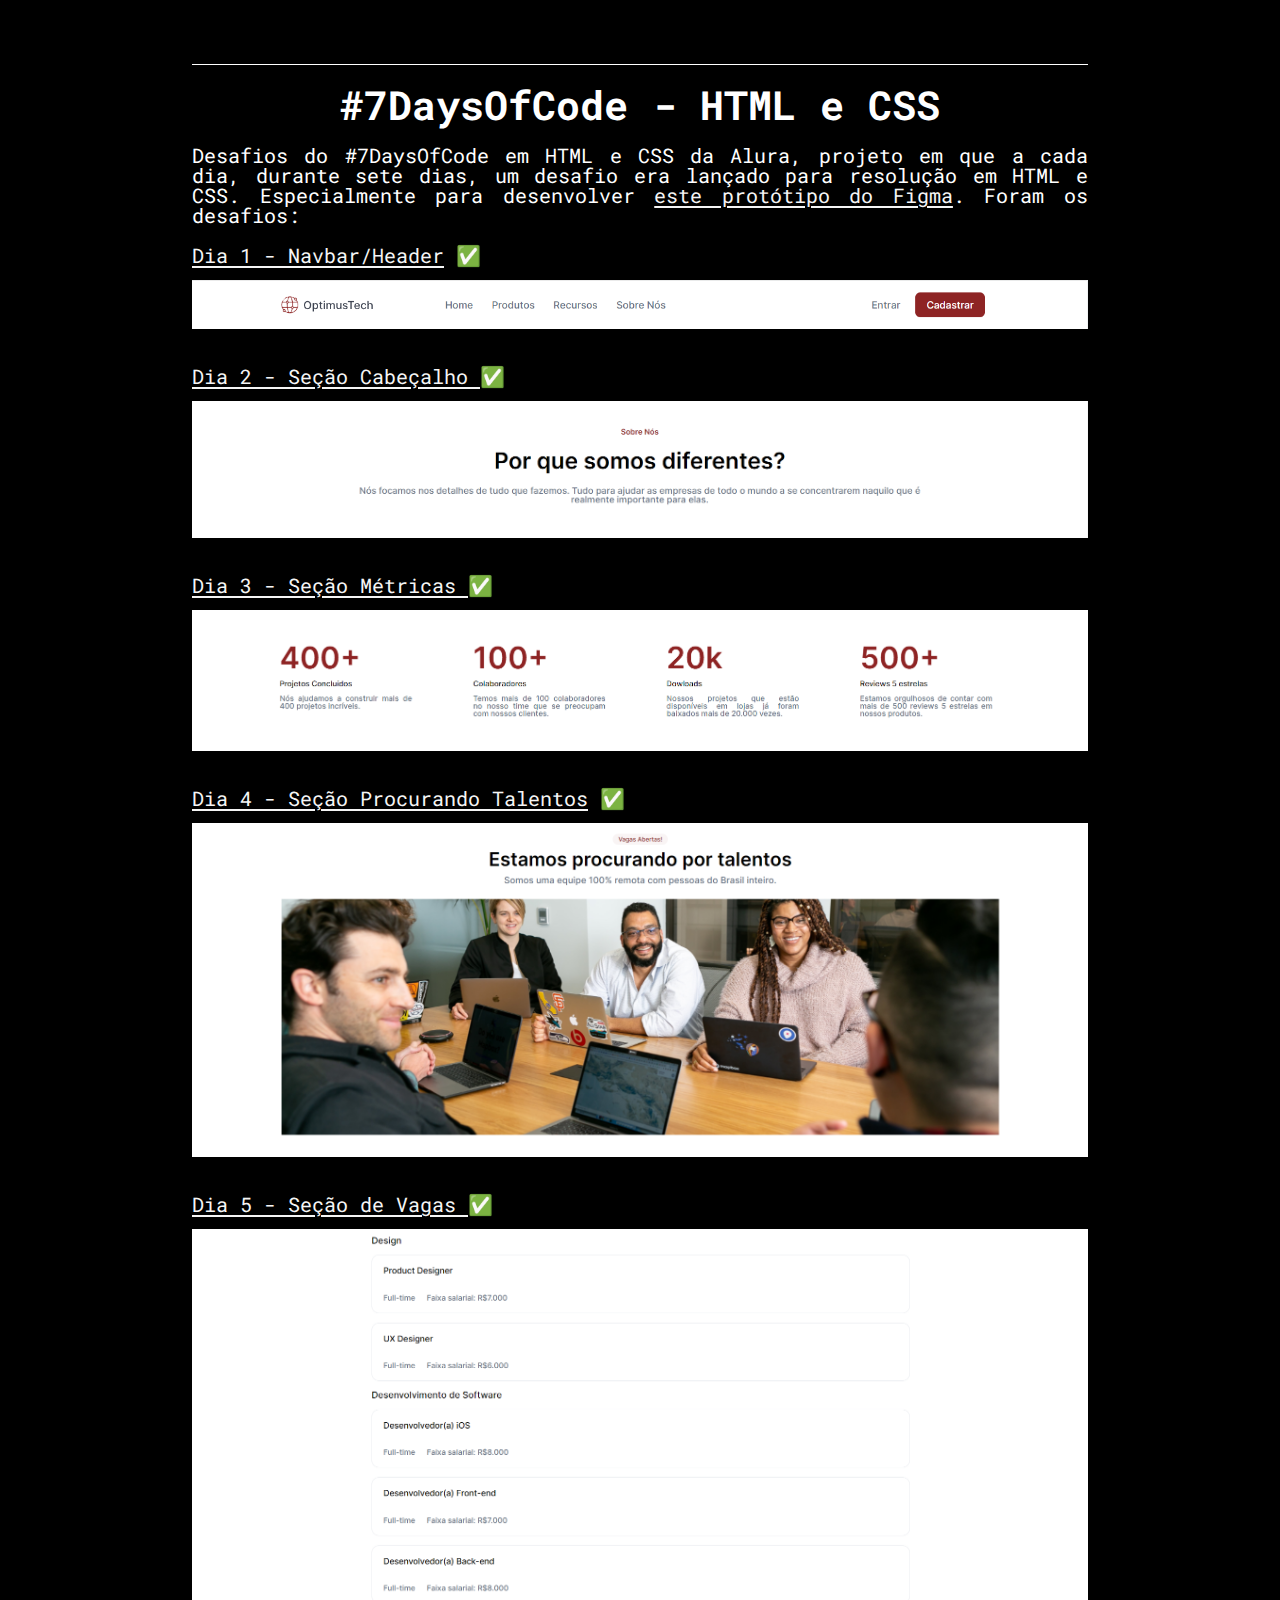
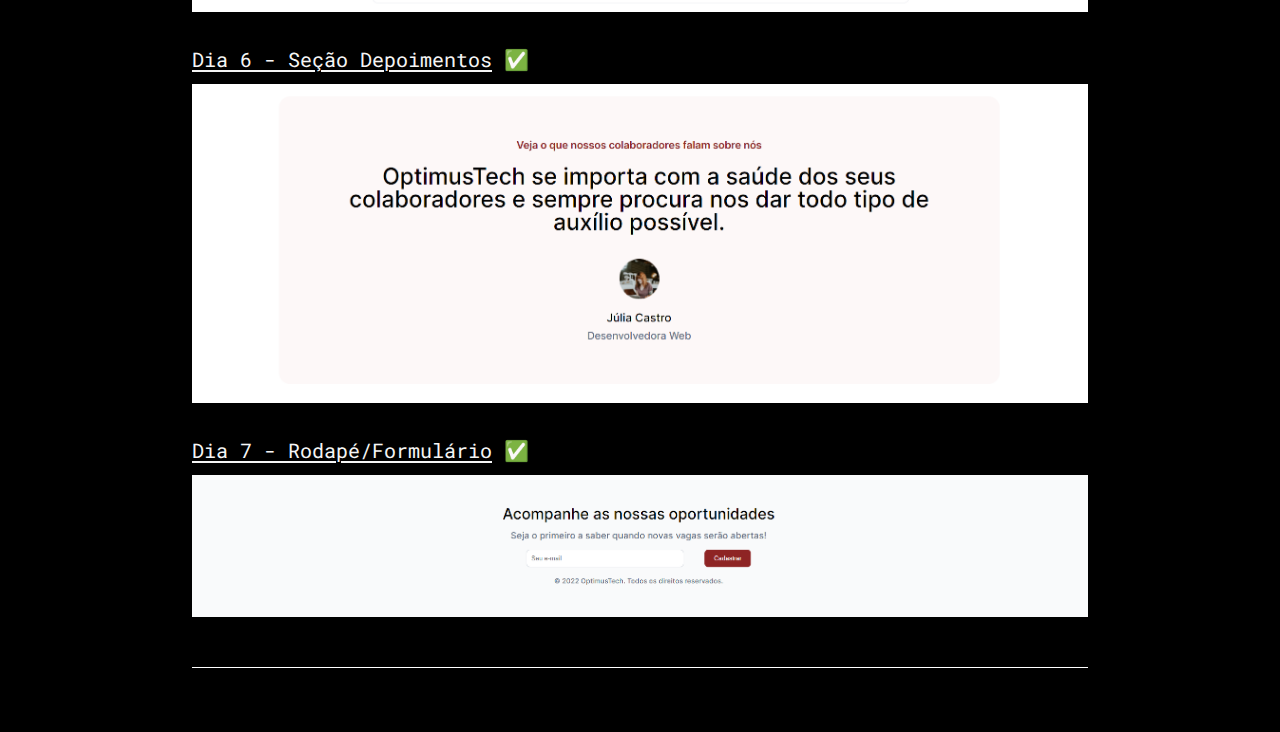
<file: index.html>
<!DOCTYPE html>
<html lang="pt-br">

<head>
    <meta charset="UTF-8">
    <meta http-equiv="X-UA-Compatible" content="IE=edge">
    <meta name="viewport" content="width=device-width, initial-scale=1.0">
    <title>#7DoC - HTML e CSS</title>
    <link rel="stylesheet" href="./stylesheets/style.css">
</head>

<body class="index__body">

    <main class="index__main">
        <h1 class="index__titulo">#7DaysOfCode - HTML e CSS</h1>
        <p>Desafios do #7DaysOfCode em HTML e CSS da Alura, projeto em que a cada dia, durante sete dias, um desafio
            era lançado para resolução em HTML e CSS. Especialmente para desenvolver <a class="index__link"
                href="https://www.figma.com/file/mm3MLozvUDGhDRTxSLlGL5/7daysOfCode-HTML-CSS">este protótipo do
                Figma</a>. Foram os desafios:</p>
        <ul>
            <li class="lista__item">
                <a class="index__link" href="./optimusTech/index.html#navegacao">Dia 1 - Navbar/Header</a> ✅
                <img src="./img/header.png" class="index_img" alt="Imagem do Cabeçalho pronto">
            </li>
            <li class="lista__item">
                <a class="index__link" href="./optimusTech/index.html#cabecalho">Dia 2 - Seção Cabeçalho </a> ✅
                <img src="./img/dia2.png" class="index_img" alt="Resultado do desafio do segundo dia, seção de cabeçalho da página Optimus Tech">
            </li>
            <li class="lista__item">
                <a class="index__link" href="./optimusTech/index.html#metricas">Dia 3 - Seção Métricas </a> ✅
                <img src="./img/metricas.png" class="index_img" alt="Resultado do desafio do terceiro dia, seção de métricas da página Optimus Tech">
            </li>
            <li class="lista__item"><a class="index__link" href="./optimusTech/index.html#headhunting-promo">Dia 4 - Seção Procurando Talentos</a> ✅
                <img src="./img/dia4.png" class="index_img" alt="Resultado do desafio do quarto dia, seção de Procurando Talentos da página Optimus Tech">
            </li>
            <li class="lista__item"><a class="index__link" href="./optimusTech/index.html#headhunting-vagas">Dia 5 - Seção de Vagas </a> ✅
                <img src="./img/dia5.png" alt="Resultado do desafio do quinto dia, seção de Vagas Disponíveis da página Optimus Tech" class="index_img">
            </li>
            <li class="lista__item"><a class="index__link" href="./optimusTech/index.html#depoimentos">Dia 6 - Seção Depoimentos</a> ✅
                <img src="./img/dia6.png" alt="Resultado do desafio do sexto dia, seção de Depoimentos da página Optimus Tech" class="index_img">
            </li>
            <li class="lista__item"><a class="index__link" href="./optimusTech/index.html#formulario">Dia 7 - Rodapé/Formulário</a> ✅
                <img src="./img/dia7.png" alt="Resultado do desafio do sétimo dia, rodapé/formulário da página Optimus Tech" class="index_img">
            </li>
        </ul>

    </main>

</body>

</html>
</file>
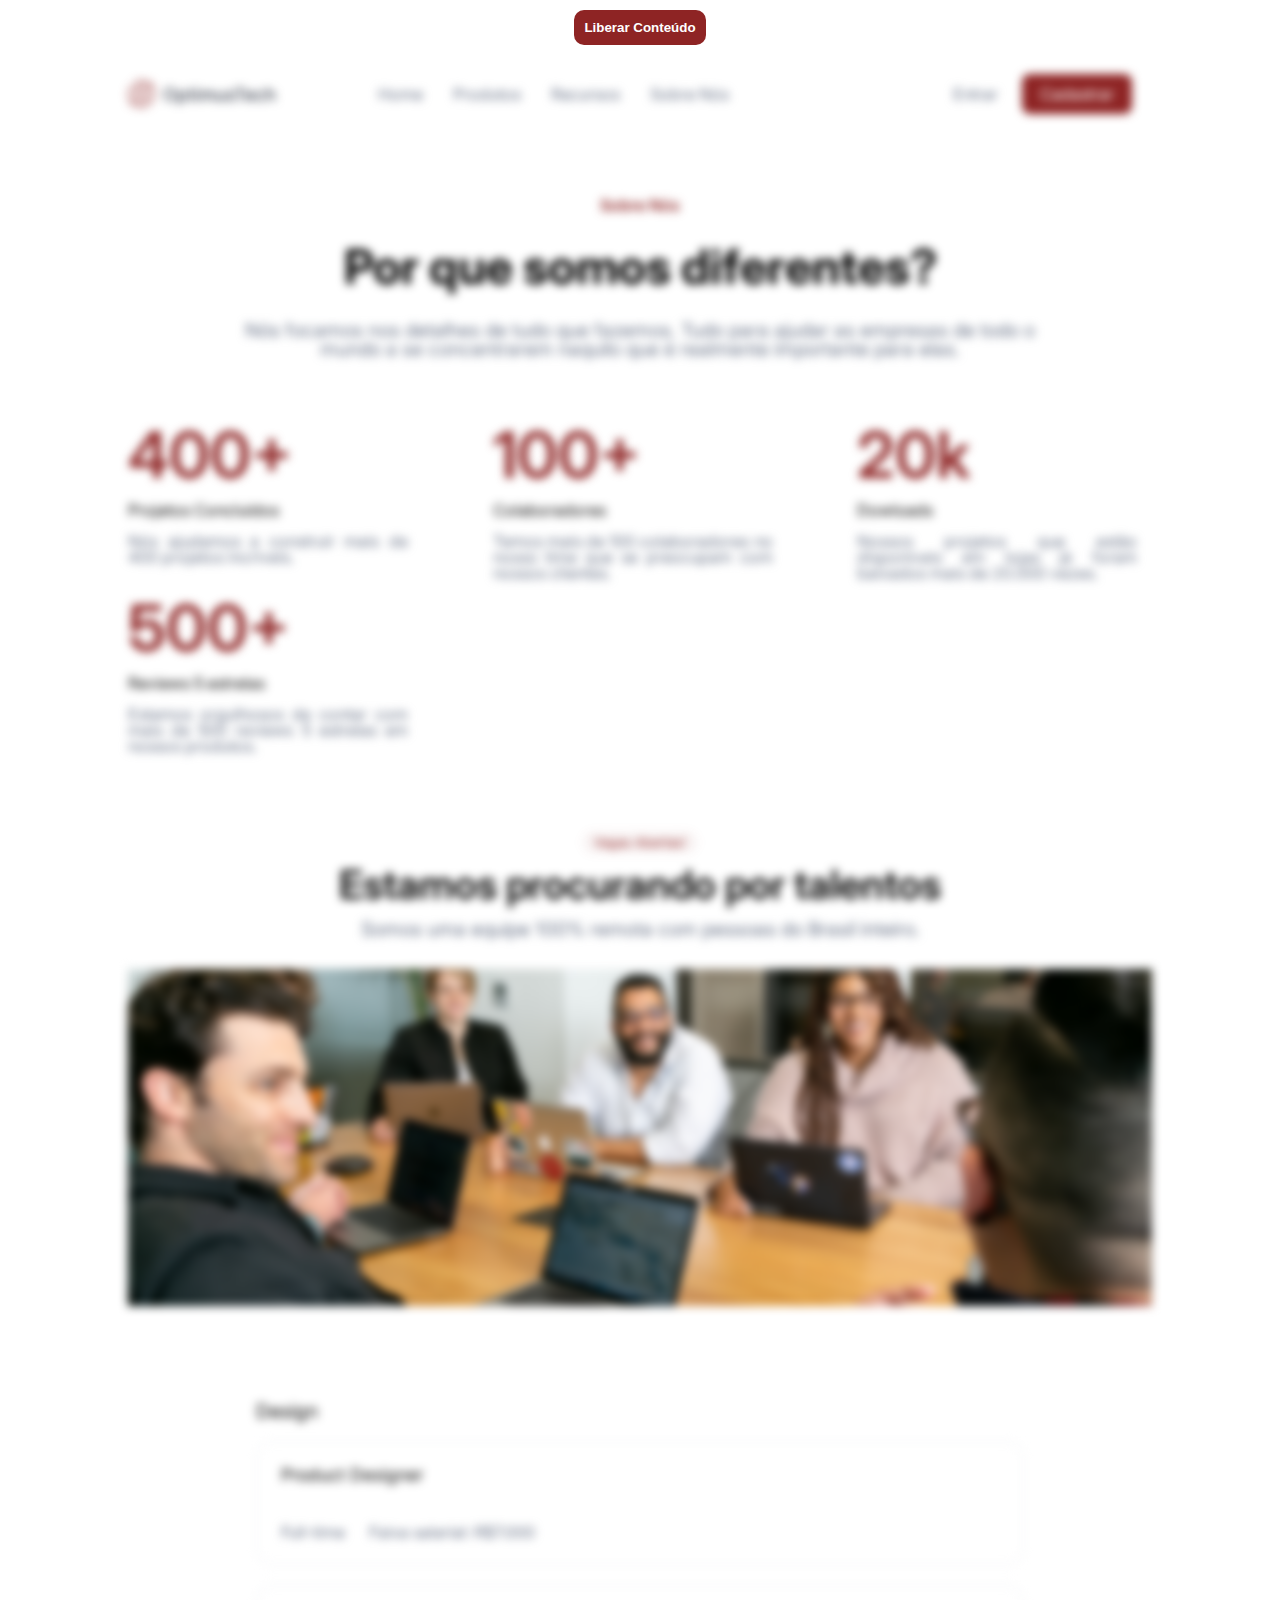
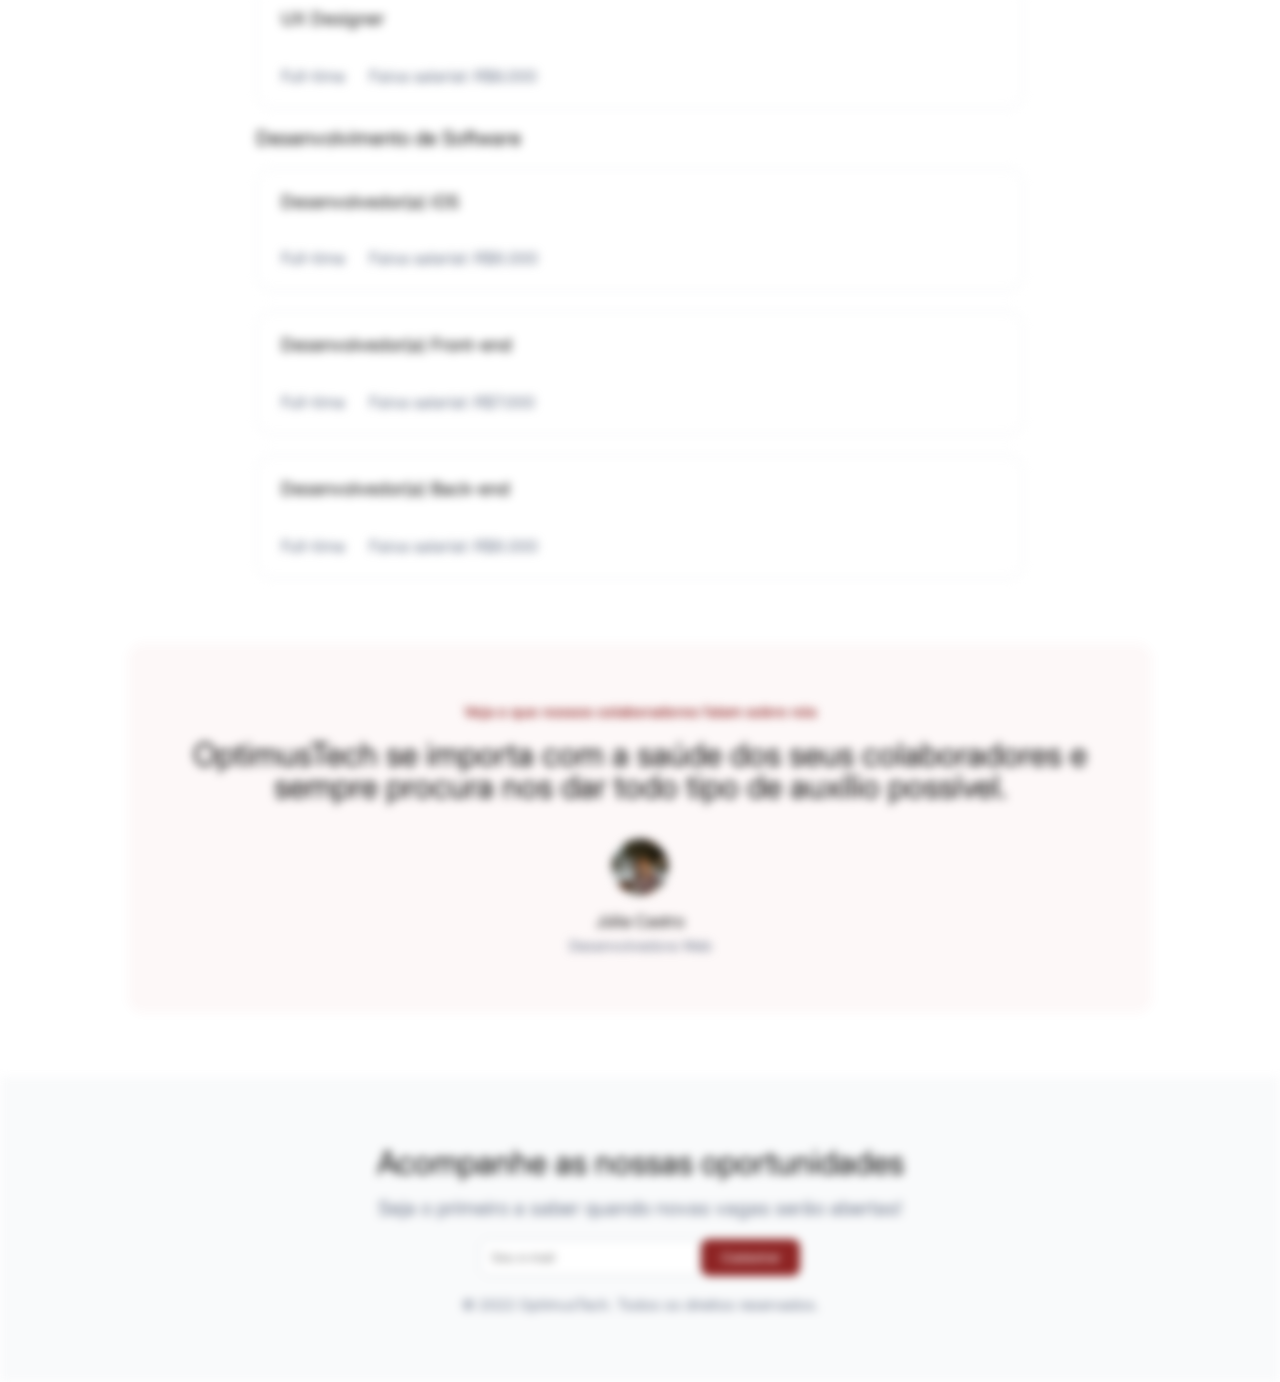
<file: optimusTech/index.html>
<!DOCTYPE html>
<html lang="pt-br">

<head>
    <meta charset="UTF-8">
    <meta http-equiv="X-UA-Compatible" content="IE=edge">
    <meta name="viewport" content="width=device-width, initial-scale=1.0">
    <title>Optimus Tech</title>
    <link rel="shortcut icon" href="../img/favicon.png" type="image/x-icon">
    <link rel="stylesheet" href="../stylesheets/style.css">
</head>

<body class="optimusTech__body" id="optimusTech">
    <script>
        function liberaConteudo() {
            document.getElementById('liberar__conteudo').click();
            document.getElementsByClassName('liberar__conteudo')[0].style.display = 'none';
        }
    </script>
    <input type="checkbox" id="liberar__conteudo" hidden>
    <button class="liberar__conteudo" onclick="liberaConteudo()">Liberar Conteúdo</button>

    <header class="cabecalho__principal" id="navegacao">
        <navbar class="cabecalho__navegacao">
            <img src="../img/logo.svg" alt="Logo da Optimus Tech" class="cabecalho__logo--desktop">
            <img src="../img/favicon.png" alt="" class="cabecalho__logo--mobile">

            <input id="cabecalho__menu" type="checkbox">
            <label for="cabecalho__menu" class="cabecalho__label">Menu</label>

            <ul class="cabecalho__paginas">
                <li class="cabecalho__item"><a href="#" class="cabecalho__link">Home</a></li>
                <li class="cabecalho__item"><a href="#" class="cabecalho__link">Produtos</a></li>
                <li class="cabecalho__item"><a href="#" class="cabecalho__link">Recursos</a></li>
                <li class="cabecalho__item"><a href="#" class="cabecalho__link">Sobre Nós</a></li>
            </ul>
            <div class="cabecalho__botoes">
                <a href="#" class="cabecalho__link">Entrar</a>
                <a href="#" class="cabecalho__botao">Cadastrar</a>
            </div>
        </navbar>
    </header>

    <main>
        <section class="cabecalho_sobre centralizado" id="cabecalho">
            <span class="texto__explicativo">Sobre Nós</span>
            <h1 class="titulo__principal">Por que somos diferentes?</h1>
            <p class="texto__descricao centralizado">Nós focamos nos detalhes de tudo que fazemos. Tudo para ajudar as
                empresas de
                todo o mundo a se concentrarem naquilo que é realmente importante para elas.</p>
        </section>

        <section class="metricas__container" id="metricas">
            <ul class="metricas__lista">
                <li class="metricas__item">
                    <span class="metricas__valor">400+</span>
                    <h2 class="metricas__titulo">Projetos Concluídos</h2>
                    <p class="metricas__descricao">Nós ajudamos a construir mais de 400 projetos incríveis.</p>
                </li>
                <li class="metricas__item">
                    <span class="metricas__valor">100+</span>
                    <h2 class="metricas__titulo">Colaboradores</h2>
                    <p class="metricas__descricao">Temos mais de 100 colaboradores no nosso time que se preocupam com
                        nossos clientes.</p>
                </li>
                <li class="metricas__item">
                    <span class="metricas__valor">20k</span>
                    <h2 class="metricas__titulo">Dowloads</h2>
                    <p class="metricas__descricao">Nossos projetos que estão disponíveis em lojas já foram baixados mais
                        de 20.000 vezes.</p>
                </li>
                <li class="metricas__item">
                    <span class="metricas__valor">500+</span>
                    <h2 class="metricas__titulo">Reviews 5 estrelas</h2>
                    <p class="metricas__descricao">Estamos orgulhosos de contar com mais de 500 reviews 5 estrelas em
                        nossos produtos.</p>
                </li>
            </ul>
        </section>

        <section class="headhunting__promo centralizado" id="headhunting-promo">
            <a href="" class="headhunting__link">Vagas Abertas!</a>
            <h2 class="headhunting__titulo">Estamos procurando por talentos</h2>
            <p class="headhunting__desc centralizado">Somos uma equipe 100% remota com pessoas do Brasil inteiro.
            </p>
            <img src="../img/reuniao.png" alt="Reunião de Trabalho na Optimus Tech" class="headhunting__img">
        </section>

        <section class="headhunting__vagas" id="headhunting-vagas">
            <div class="headhunting__areas">
                <h2 class="area__titulo">Design</h2>
                <div class="vaga__card">
                    <h3 class="vaga__titulo">Product Designer</h3>
                    <p class="vaga__tipo">Full-time</p>
                    <p class="vaga__salario">Faixa salarial: R$7.000</p>

                </div>
                <div class="vaga__card">
                    <h3 class="vaga__titulo">UX Designer</h3>
                    <p class="vaga__tipo">Full-time</p>
                    <p class="vaga__salario">Faixa salarial: R$6.000</p>

                </div>
            </div>
            <div class="headhunting__areas">
                <h2 class="area__titulo">Desenvolvimento de Software</h2>
                <div class="vaga__card">
                    <h3 class="vaga__titulo">Desenvolvedor(a) iOS</h3>
                    <p class="vaga__tipo">Full-time</p>
                    <p class="vaga__salario">Faixa salarial: R$8.000</p>
                </div>
                <div class="vaga__card">
                    <h3 class="vaga__titulo">Desenvolvedor(a) Front-end</h3>
                    <p class="vaga__tipo">Full-time</p>
                    <p class="vaga__salario">Faixa salarial: R$7.000</p>
                </div>
                <div class="vaga__card">
                    <h3 class="vaga__titulo">Desenvolvedor(a) Back-end</h3>
                    <p class="vaga__tipo">Full-time</p>
                    <p class="vaga__salario">Faixa salarial: R$8.000</p>
                </div>
            </div>
        </section>

        <section class="depoimentos__container centralizado" id="depoimentos">
            <span class="depoimentos__explicativo">Veja o que nossos colaboradores falam sobre nós</span>
            <h2 class="depoimentos__titulo">OptimusTech se importa com a saúde dos seus colaboradores e sempre procura
                nos dar todo tipo de auxílio possível.</h2>
            <img src="../img/avatar.png" alt="Avatar de Júlia Castro" class="depoimentos__avatar">
            <h3 class="depoimento__autor">Júlia Castro</h3>
            <p class="depoimento__cargo centralizado">Desenvolvedora Web</p>
        </section>

        <section class="formulario__container centralizado" id="formulario">
            <h2 class="formulario__titulo">Acompanhe as nossas oportunidades</h2>
            <p class="formulario__desc centralizado">Seja o primeiro a saber quando novas vagas serão abertas!</p>
            <form class="formulario__corpo">
                <input type="email" name="email" id="email" placeholder="Seu e-mail" class="formulario__input">
                <button type="submit" class="formulario__botao">Cadastrar</button>
            </form>
            <span class="copyright">© 2022 OptimusTech. Todos os direitos reservados.</span>
        </section>
    </main>

</body>

</html>
</file>
<file: stylesheets/style.css>
@import url('https://fonts.googleapis.com/css2?family=Inter:wght@500;600&display=swap');

@import url('./reset.css');
@import url('./index.css');
@import url('./header.css');
@import url('./sobre.css');
@import url('./metricas.css');
@import url('./headhunting.css');
@import url('./depoimentos.css');
@import url('./formulario.css');

* {
    box-sizing: border-box;
}

:root{
    --cinza: #667085;
    --branco: #FFFFFF;
    --vermelho: #8E2424;
    --background-formulario: #F9FAFB;
    --cor-borda-formulario: #D0D5DD;
    font-size: 16px;
}

p {
    text-align: justify;
}

.optimusTech__body {
    font-family: 'Inter', sans-serif;
    background-color: var(--branco);
}

section {
    width: 80%;
    margin: 5% auto;
}

.centralizado {
    text-align: center;
}

@media screen and (max-width: 1020px) {
    :root {
        font-size: 10px;
    }
}

#liberar__conteudo:not(:checked) ~ main > section:not(:target),
#liberar__conteudo:not(:checked) ~ header:not(:target) {
    filter: blur(5px);
}

.liberar__conteudo {
    display: block;
    width: fit-content;
    position: sticky;
    top: 0;
    margin: 10px auto;
    padding: 10px;
    border: none;
    border-radius: 10px;
    color: var(--branco);
    background-color: var(--vermelho);
    z-index: 1;
    text-decoration: none;
    font-weight: bold;
    cursor: pointer;
}
</file>
